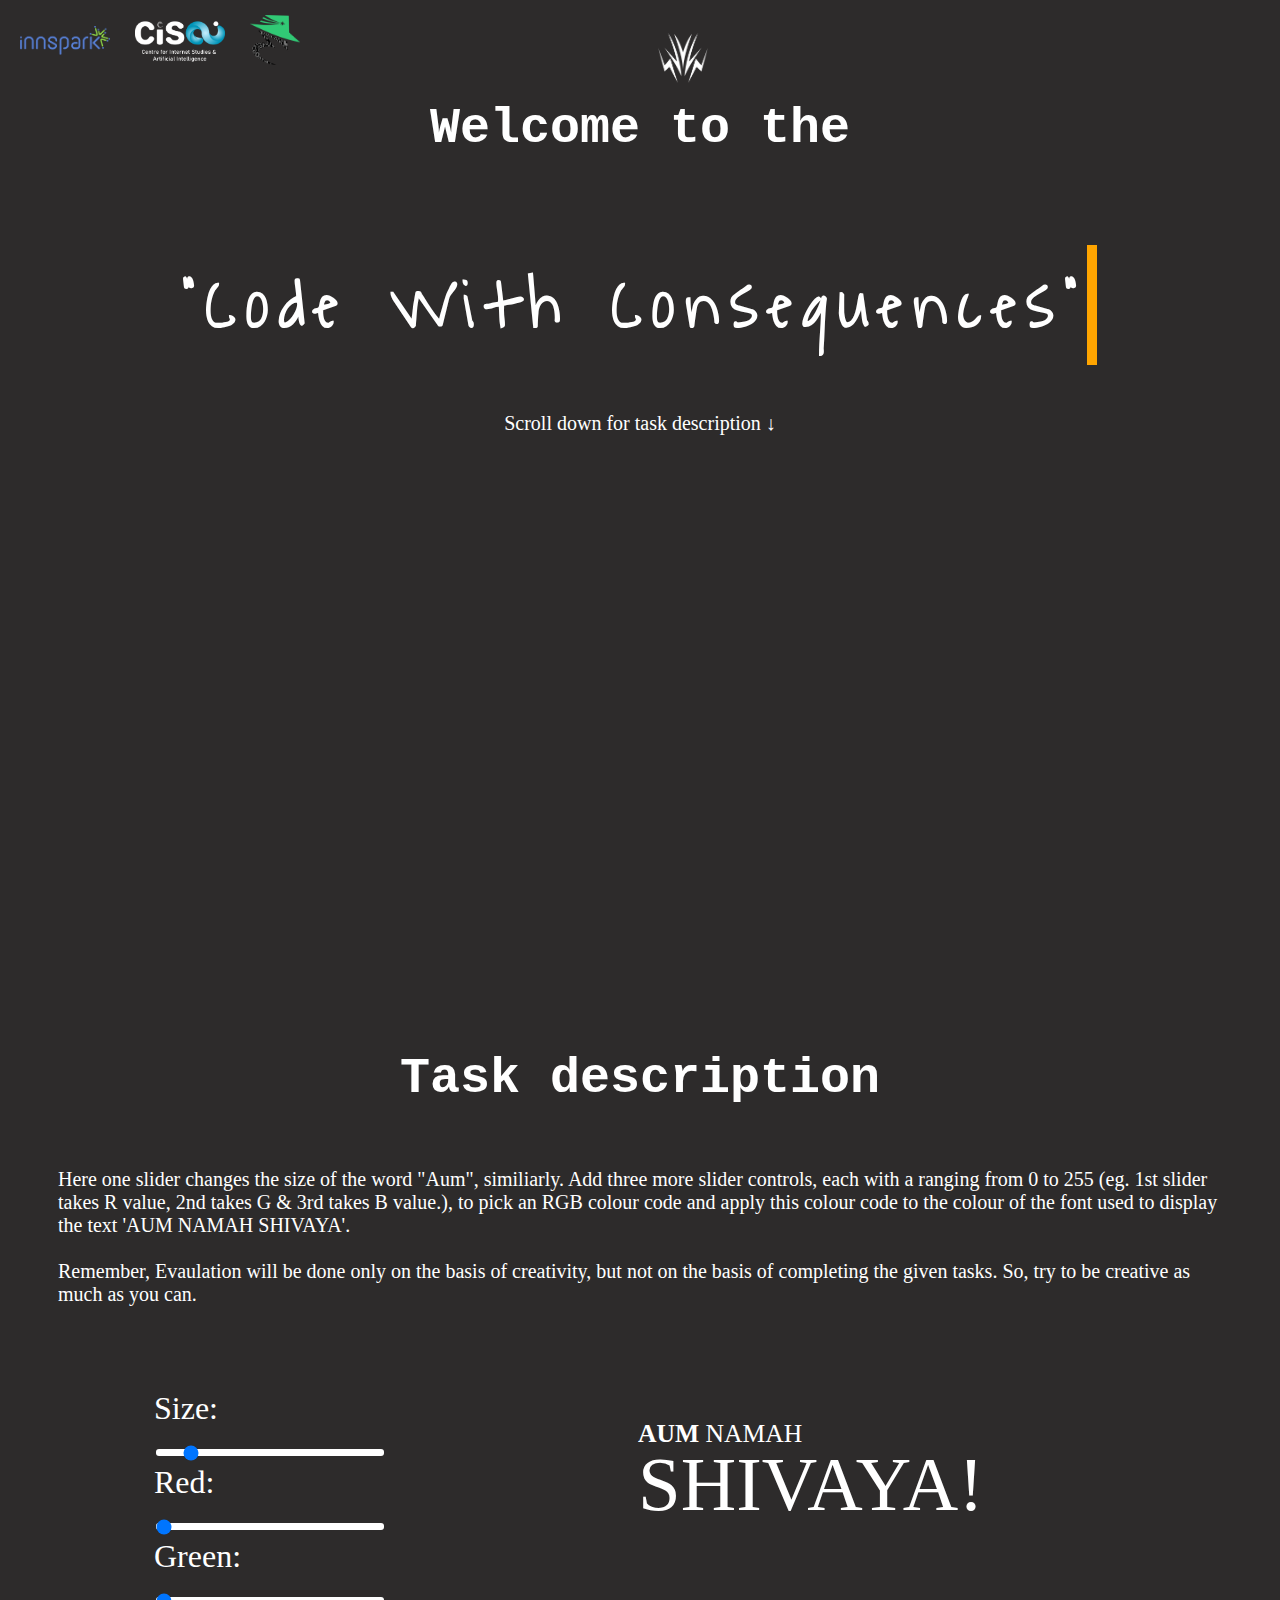
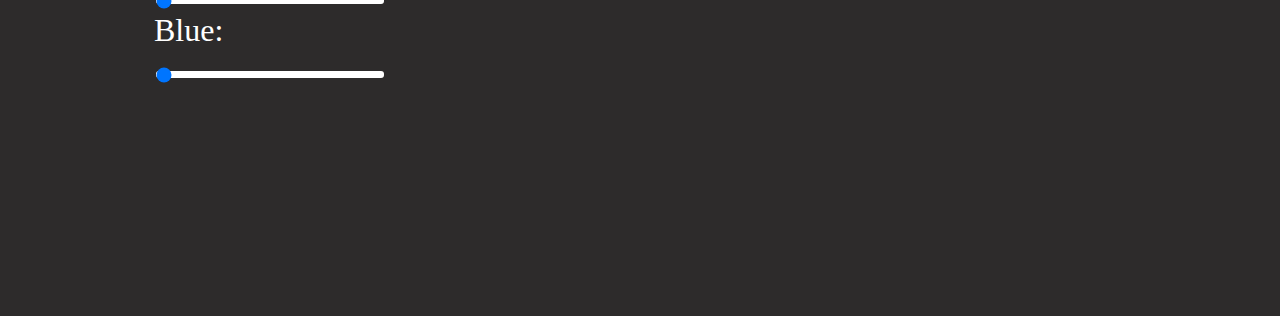
<file: Code-With-Consequences-prelims-SAVIN/Task-02/index.html>
<!DOCTYPE html>
<head>
  <link rel="stylesheet" href="style.css">
  <link href="https://fonts.googleapis.com/css?family=Waiting+for+the+Sunrise" rel="stylesheet" type="text/css"/>
</head>
<body>
   <header>
    <nav>
      <div class="first-logo">
        <img src="imgs/innspark.png" alt="" class="cisai">
        <img src="imgs/CISAI logo_v3.png" alt="" class="cisai">
        <img src="imgs/c_cube.png" alt="" class="vidyut">
    </div>
    <div class="second-logo">
        <img src="imgs/vidyut.png" alt="" class="vidyut">
    </div>
    </nav>
  </header>
  <section class="first">
    <h2>Welcome to the</h2>
    <div class="typewriter">
      <h1>"Code With Consequences"</h1>
    </div>
    <span>Scroll down for task description ↓</span>
  </section>
  <section class="second">
    <h2>Task description</h2>
    <p>
        Here one slider changes the size of the word "Aum", similiarly.
        Add three more slider controls, each with a ranging from 0 to 255 (eg. 1st slider takes R value, 2nd takes G & 3rd takes B value.), to pick an RGB colour code and apply this colour code to the colour of the font used to display the text 'AUM NAMAH SHIVAYA'.
        <br><br>
        Remember, Evaulation will be done only on the basis of creativity, but not on the basis of completing the given tasks. So, try to be creative as much as you can.
    </p>
    <div class="main">
      <div id="color-sliders">
        <div>
          <label for="blue-slider">Size:</label>
          <input type="range" class="savin-slider" id="slider" min="1" max="9" value=2 onchange="update(this.value);">
        </div>
        <div>
          <label for="red-slider">Red:</label>

<!--          Todo: Add a slider here (Note: id="red-slider")-->

          <input type="range" class="savin-slider" id="red-slider" min="0" max="255" value="0">

        </div>
        <div>
          <label for="green-slider">Green:</label>
<!--          Todo: Add a slider here (Note: id="green-slider")-->
          <input type="range" class="savin-slider" id="green-slider" min="0" max="255" value="0">
        </div>
        <div>
          <label for="blue-slider">Blue:</label>
<!--          Todo: Add a slider here (Note: id="blue-slider")-->
          <input type="range" class="savin-slider" id="blue-slider" min="0" max="255" value="0">
        </div>
      </div>
      <div id="wrapper">
        <div>
          <span id="work">AUM </span><span id="life">NAMAH</span>
        </div>
        <div id="balance">SHIVAYA!</div>
      </div>
  </div>

  </section>
  <script  src="C:\Users\NIVAS\OneDrive\Documents\code with consequencies\Code-With-Consequences-prelims-main\Task-02\script.js"></script>
</body>
</html>
</file>
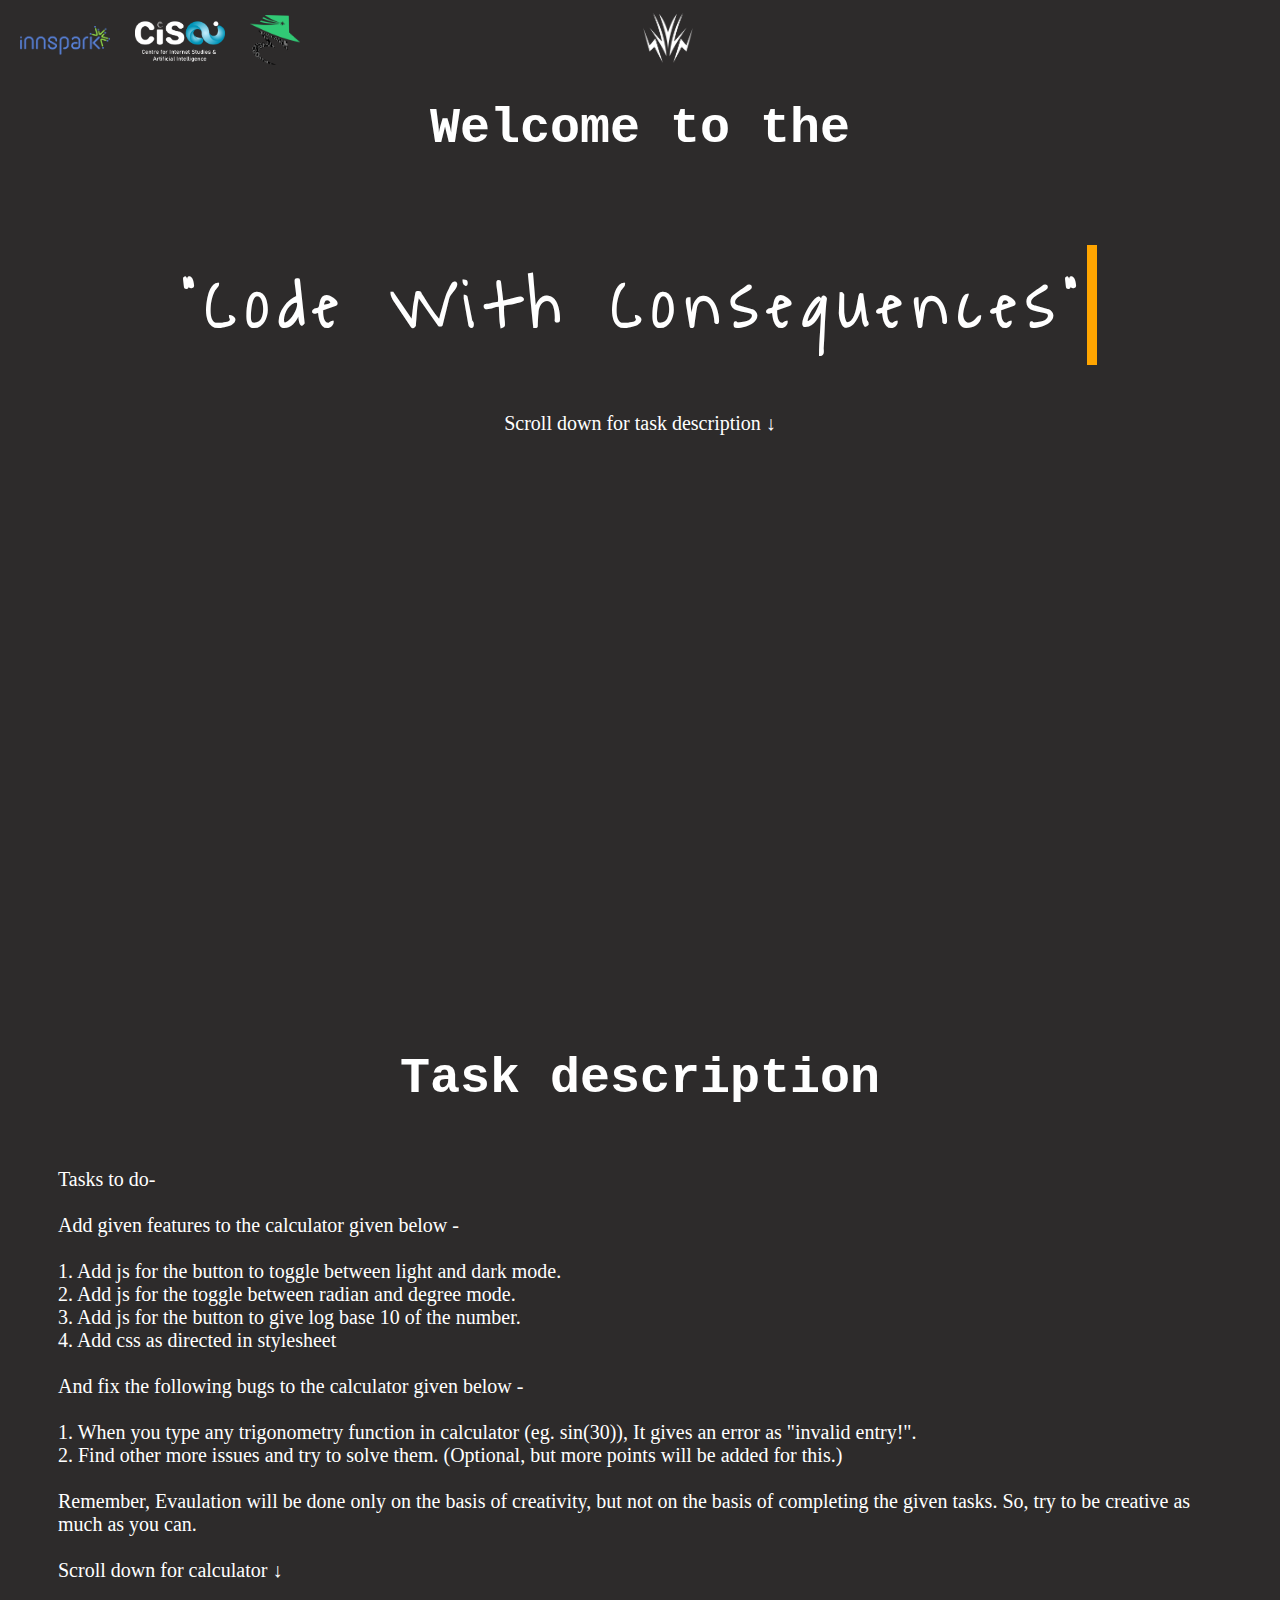
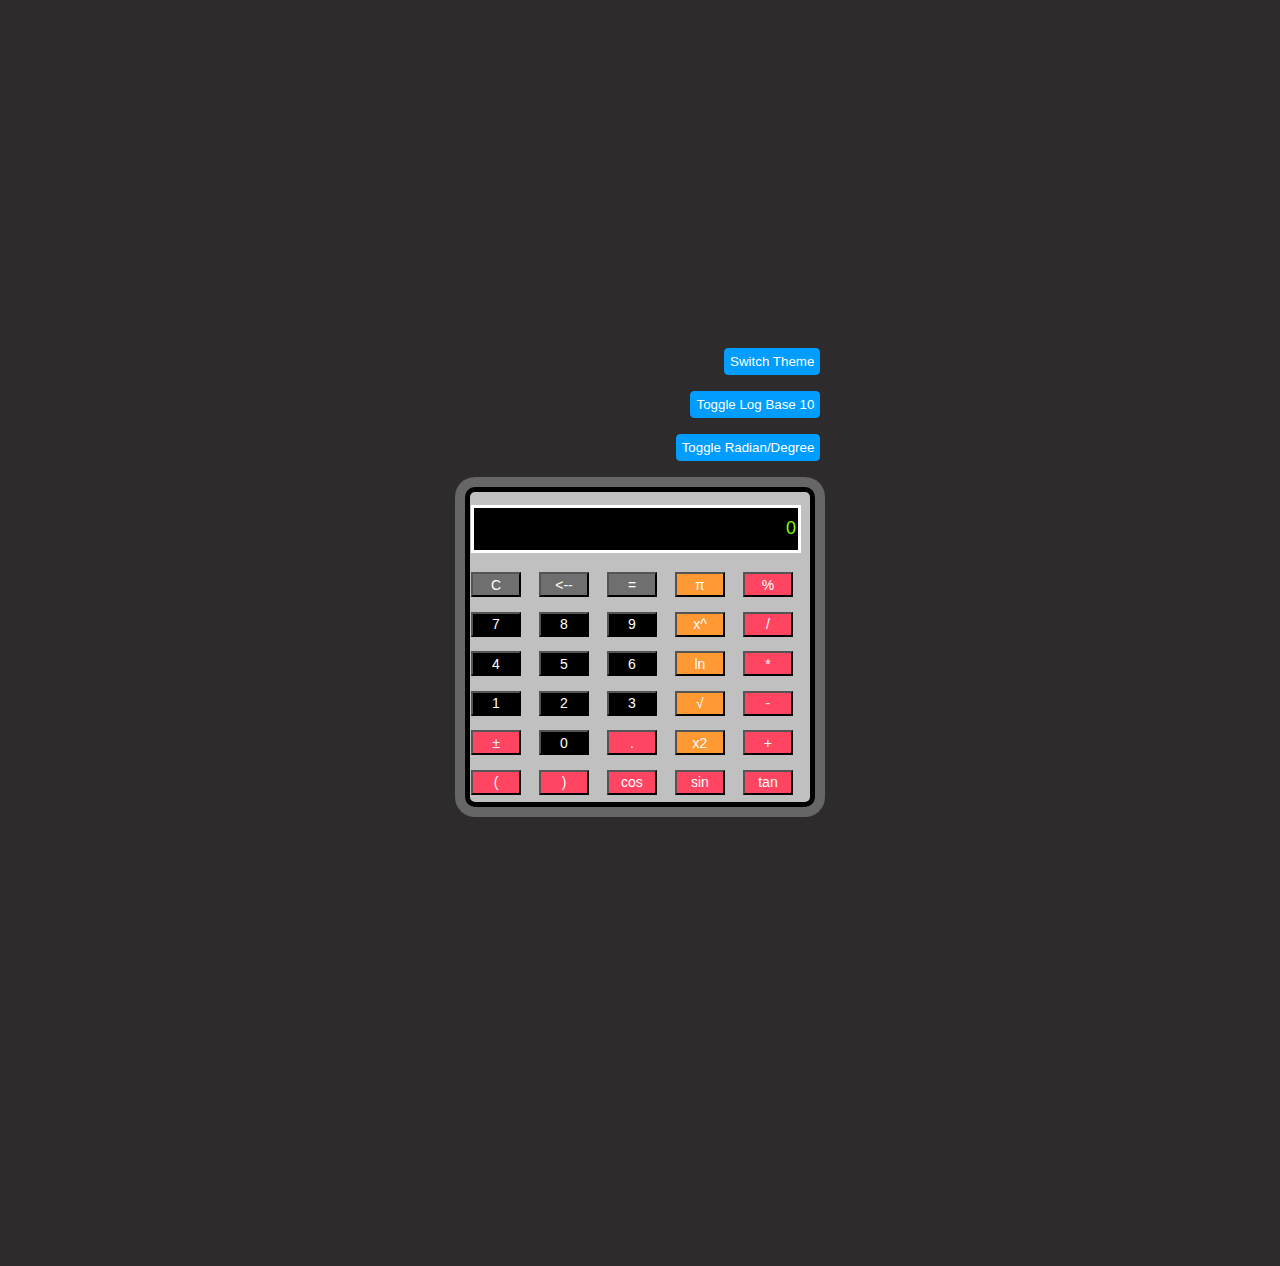
<file: Code-With-Consequences-prelims-SAVIN/Task-03/index.html>
<!DOCTYPE html>

<head>
  <link rel="stylesheet" href="style.css">
  <link href="https://fonts.googleapis.com/css?family=Waiting+for+the+Sunrise" rel="stylesheet" type="text/css" />
</head>

<body>
  <header>
    <nav>
      <div class="first-logo">
        <img src="imgs/innspark.png" alt="" class="cisai">
        <img src="imgs/CISAI logo_v3.png" alt="" class="cisai">
        <img src="imgs/c_cube.png" alt="" class="vidyut">
      </div>
      <div class="second-logo">
        <img src="imgs/vidyut.png" alt="" class="vidyut">
      </div>
    </nav>
  </header>
  <section class="first">
    <h2>Welcome to the</h2>
    <div class="typewriter">
      <h1>"Code With Consequences"</h1>
    </div>
    <span>Scroll down for task description ↓</span>
  </section>
  <section class="second">
    <h2>Task description</h2>
    <p>
      Tasks to do-<br> <br>
      Add given features to the calculator given below - <br>
      <br>
      1. Add js for the button to toggle between light and dark mode.<br>
      2. Add js for the toggle between radian and degree mode.<br>
      3. Add js for the button to give log base 10 of the number.<br>
      4. Add css as directed in stylesheet <br><br>
      And fix the following bugs to the calculator given below -<br><br>
      1. When you type any trigonometry function in calculator (eg. sin(30)), It gives an error as "invalid entry!".<br>
      2. Find other more issues and try to solve them. (Optional, but more points will be added for this.)
      <br><br>
      Remember, Evaulation will be done only on the basis of creativity, but not on the basis of completing the given
      tasks. So, try to be creative as much as you can.
      <br><br>
      Scroll down for calculator ↓
    </p>
  </section>
  <section class="wrapper">
    <div class="wrap">
      <div>
        <input type="button" value="Switch Theme" class="themeSwitchButton" onclick="switchTheme()">
      </div>
      <div>
        <input type="button" value="Toggle Log Base 10" class="themeSwitchButton" onclick="toggleLog()">
      </div>
      <div>
        <input type="button" value="Toggle Radian/Degree" class="themeSwitchButton" onclick="toggleRad()">
      </div>
    </div>
    <form name="sci-calc">
      <table class="calculator" cellspacing="0" cellpadding="1">
        <tr>
          <td colspan="5"><input id="display" name="display" value="0" size="28" maxlength="25"></td>
        </tr>
        <tr>
          <td><input type="button" class="btnTop" name="btnTop" value="C" onclick="this.form.display.value=  0 "></td>
          <td><input type="button" class="btnTop" name="btnTop" value="<--" onclick="deleteChar(this.form.display)">
          </td>
          <td><input type="button" class="btnTop" name="btnTop" value="="
              onclick="if(checkNum(this.form.display.value)) { compute(this.form) }"></td>
          <td><input type="button" class="btnOpps" name="btnOpps" value="&#960;"
              onclick="addChar(this.form.display,'3.14159265359')"></td>
          <td><input type="button" class="btnMath" name="btnMath" value="%" onclick=" percent(this.form.display)"></td>
        </tr>
        <tr>
          <td><input type="button" class="btnNum" name="btnNum" value="7" onclick="addChar(this.form.display, '7')">
          </td>
          <td><input type="button" class="btnNum" name="btnNum" value="8" onclick="addChar(this.form.display, '8')">
          </td>
          <td><input type="button" class="btnNum" name="btnNum" value="9" onclick="addChar(this.form.display, '9')">
          </td>
          <td><input type="button" class="btnOpps" name="btnOpps" value="x&#94;"
              onclick="if(checkNum(this.form.display.value)) { exp(this.form) }"></td>
          <td><input type="button" class="btnMath" name="btnMath" value="/" onclick="addChar(this.form.display, '/')">
          </td>
        <tr>
          <td><input type="button" class="btnNum" name="btnNum" value="4" onclick="addChar(this.form.display, '4')">
          </td>
          <td><input type="button" class="btnNum" name="btnNum" value="5" onclick="addChar(this.form.display, '5')">
          </td>
          <td><input type="button" class="btnNum" name="btnNum" value="6" onclick="addChar(this.form.display, '6')">
          </td>
          <td><input type="button" class="btnOpps" name="btnOpps" id="log" value="ln"
              onclick="if(checkNum(this.form.display.value)) { ln(this.form) }"></td>
          <td><input type="button" class="btnMath" name="btnMath" value="*" onclick="addChar(this.form.display, '*')">
          </td>
        </tr>
        <tr>
          <td><input type="button" class="btnNum" name="btnNum" value="1" onclick="addChar(this.form.display, '1')">
          </td>
          <td><input type="button" class="btnNum" name="btnNum" value="2" onclick="addChar(this.form.display, '2')">
          </td>
          <td><input type="button" class="btnNum" name="btnNum" value="3" onclick="addChar(this.form.display, '3')">
          </td>
          <td><input type="button" class="btnOpps" name="btnOpps" value="&radic;"
              onclick="if(checkNum(this.form.display.value)) { sqrt(this.form) }"></td>
          <td><input type="button" class="btnMath" name="btnMath" value="-" onclick="addChar(this.form.display, '-')">
          </td>
        </tr>
        <tr>
          <td><input type="button" class="btnMath" name="btnMath" value="&#177" onclick="changeSign(this.form.display)">
          </td>
          <td><input type="button" class="btnNum" name="btnNum" value="0" onclick="addChar(this.form.display, '0')">
          </td>
          <td><input type="button" class="btnMath" name="btnMath" value="&#46;"
              onclick="addChar(this.form.display, '&#46;')"></td>
          <td><input type="button" class="btnOpps" name="btnOpps" value="x&#50;"
              onclick="if(checkNum(this.form.display.value)) { square(this.form) }"></td>
          <td><input type="button" class="btnMath" name="btnMath" value="+" onclick="addChar(this.form.display, '+')">
          </td>
        </tr>
        <tr>
          <td><input type="button" class="btnMath" name="btnMath" value="(" onclick="addChar(this.form.display, '(')">
          </td>
          <td><input type="button" class="btnMath" name="btnMath" value=")" onclick="addChar(this.form.display,')')">
          </td>
          <td><input type="button" class="btnMath" name="btnMath" value="cos"
              onclick="if(checkNum(this.form.display.value)) { cos(this.form) }">
          </td>
          <td><input type="button" class="btnMath" name="btnMath" value="sin"
              onclick="if(checkNum(this.form.display.value)) { sin(this.form) }">
          </td>
          <td><input type="button" class="btnMath" name="btnMath" value="tan"
              onclick="if(checkNum(this.form.display.value)) { tan(this.form) }">
          </td>
        </tr>
        </tabel>
    </form>
  </section>
  <script src="script.js"></script>
</body>

</html>
</file>
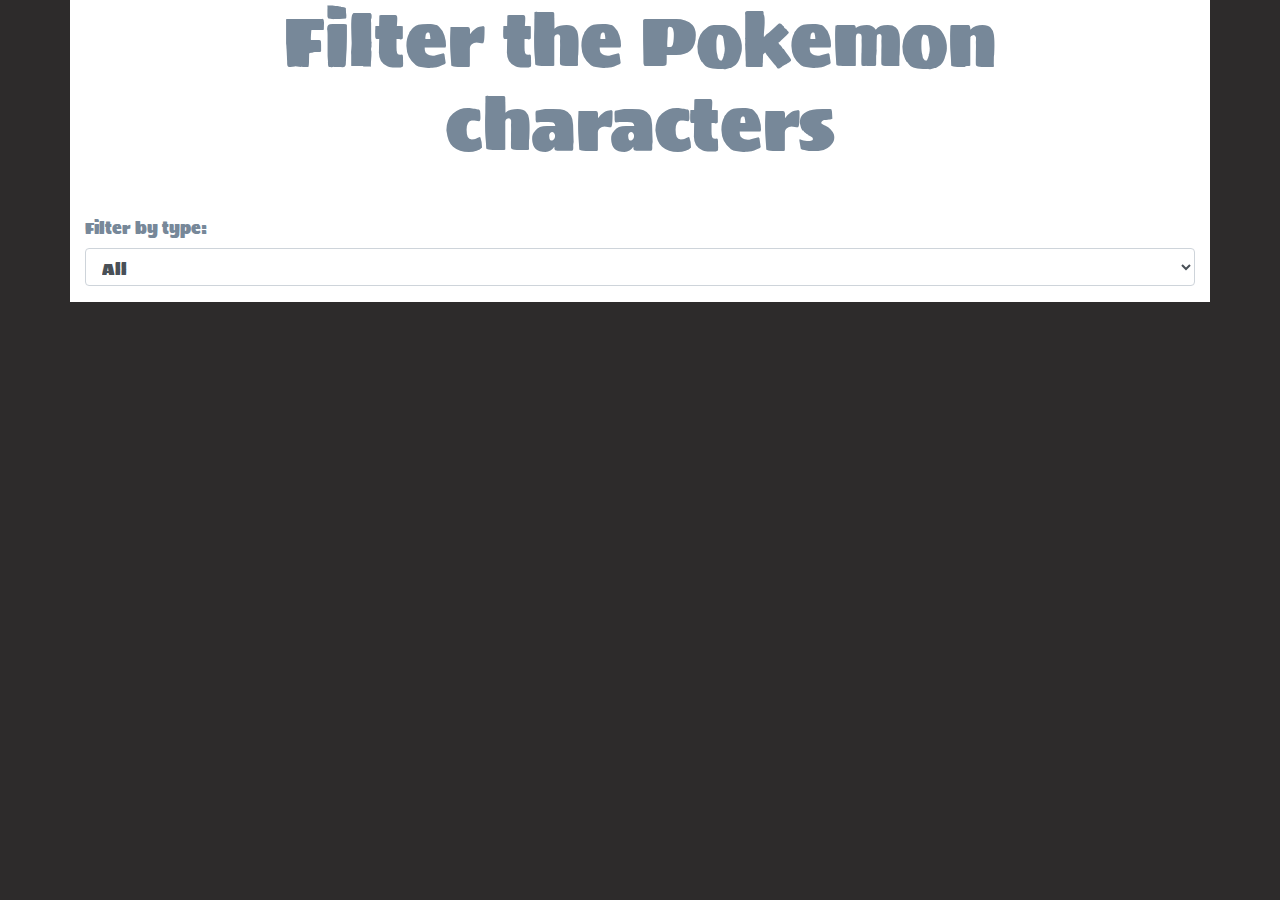
<file: Code-With-Consequences-prelims-SAVIN/Task-04/index.html>
<!DOCTYPE html>
<html>
  <head>
    <meta charset="UTF-8">
    <title>Pokemon</title>
    <link  rel="stylesheet" href="https://stackpath.bootstrapcdn.com/bootstrap/4.5.0/css/bootstrap.min.css">
    <link rel="preconnect" href="https://fonts.googleapis.com">
    <link rel="preconnect" href="https://fonts.gstatic.com" crossorigin>
    <link href="https://fonts.googleapis.com/css2?family=Sigmar&display=swap" rel="stylesheet">
    <link rel = "stylesheet" href="style.css">
  </head>
  <body>
    <div class="container">
      <h1 class="text-center mb-5">Filter the Pokemon characters</h1>
      <div class="form-group">
        <label for="type-select">Filter by type:</label>
        <select id="type-select" class="form-control">
          <option value="">All</option>
          <option value="normal">Normal</option>
          <option value="fire">Fire</option>
          <option value="water">Water</option>
          <option value="grass">Grass</option>
          <option value="electric">Electric</option>
          <option value="ice">Ice</option>
          <option value="fighting">Fighting</option>
          <option value="poison">Poison</option>
          <option value="ground">Ground</option>
          <option value="flying">Flying</option>
          <option value="psychic">Psychic</option>
          <option value="bug">Bug</option>
          <option value="rock">Rock</option>
          <option value="ghost">Ghost</option>
          <option value="dragon">Dragon</option>
          <option value="dark">Dark</option>
          <option value="steel">Steel</option>
          <option value="fairy">Fairy</option>
        </select>
      </div>
      <div id="pokemon-list" class="row"></div>
    </div>

    <div id="pokemon-modal" class="modal fade" tabindex="-1" role="dialog">
      <div class="modal-dialog" role="document">
        <div class="modal-content">
          <div class="modal-header">
            <h5 class="modal-title">Pokemon Details</h5>
            <button type="button" class="close" data-dismiss="modal" aria-label="Close">
              <span aria-hidden="true">&times;</span>
            </button>
          </div>
          <div class="modal-body"></div>
        </div>
      </div>
    </div>

    <script src="script.js"></script>
  </body>
</html>
</file>
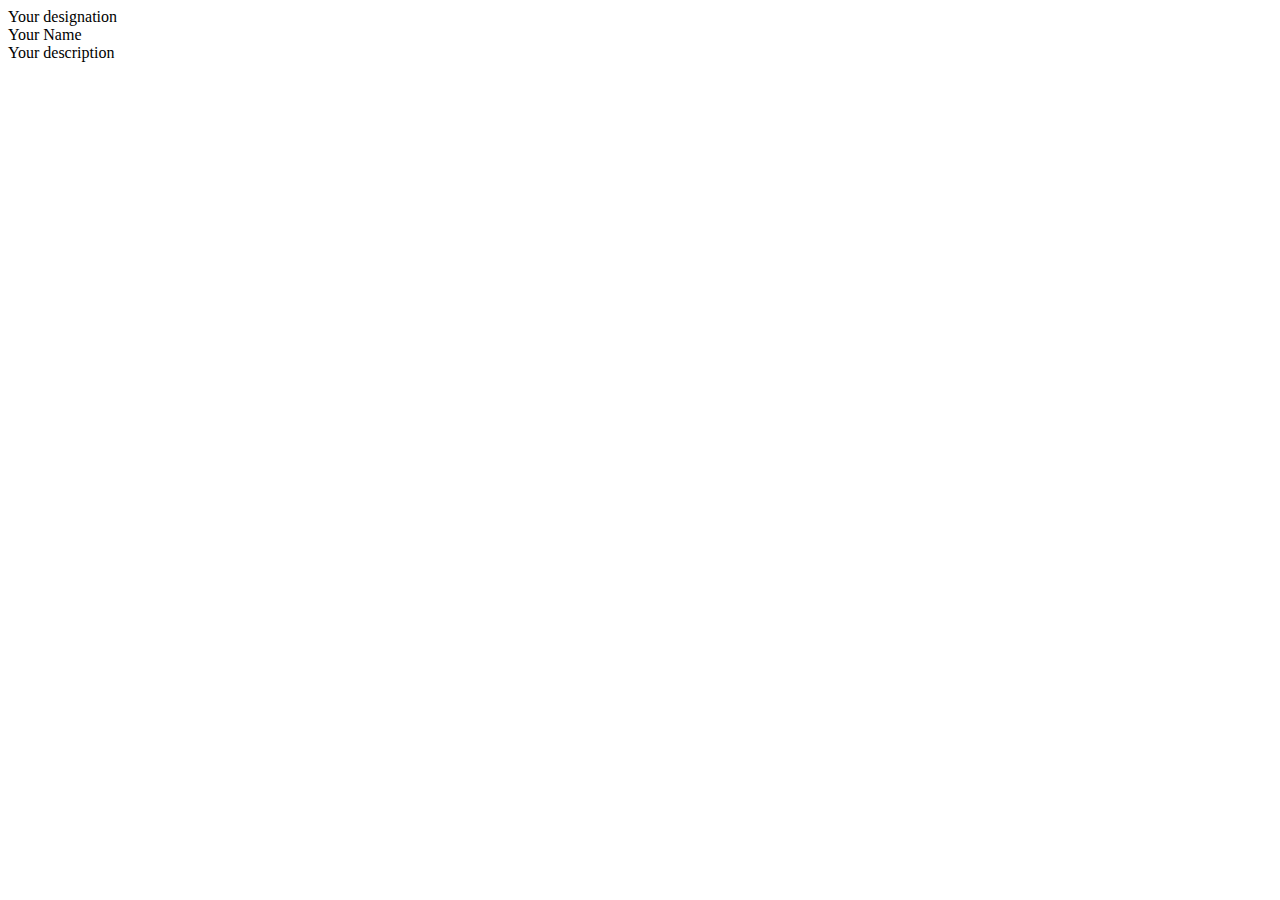
<file: Code-With-Consequences-prelims-SAVIN/Task-01/Code/index.html>
<!DOCTYPE html>
<html lang="en">
<head>
    <meta charset="UTF-8">
    <meta http-equiv="X-UA-Compatible" content="IE=edge">
    <meta name="viewport" content="width=device-width, initial-scale=1.0">
<!--    Todo: link the stylesheet -->
    <title>Profile</title>
</head>
<body class="body">
    <div class="card">
        <div class="img-avatar">
<!--            Todo: insert an image here and write css for the same -->
        </div>
        <div class="card-text">
            <div class="profile-image"></div>
            <div class="title-total">
                <div class="title">Your designation</div>
                <span class="name">Your Name </span>
                <div class="desc">
                    Your description
                </div>
<!--                Todo: add next and previous buttons here and write css for them -->
            </div>
        </div>
    </div>
</body>
</html>
</file>
<file: Code-With-Consequences-prelims-SAVIN/Task-02/style.css>
@font-face {
    font-family: "Inconsolata";
    src: url("https://ggayane.github.io/css-experiments/Inconsolata-VF.ttf");
    font-weight: 100 900;
    font-stretch: 50% 200%;
  }

body {
    height: 100%;
    color: #FFFFFF;
    font-size: 8em;
    font-family: 'Inconsolata';
  }

.cursor {
    left: 0;
    top: 0;
    width: 10px;
    height: 10px;
    background-color: #f44336;
    position: absolute;
    border-radius: 5px;
  }

.cursor__follower {
    transition: transform .4s;
    width: 6px;
    height: 6px;
  }


.vidyut {
    width: 50px;
    height: 50px;
  }

.cisai {
    width: 90px;
  }


nav {
    position: fixed;
    top: 0;
    left: 0;
    height: 80px;
    background-color: #2d2b2b;
    display: flex;
    align-items: center;
    padding: 0 20px;
    z-index: 999;
    width: 100vw;
  }

.first-logo {
    display: flex;
    gap: 25px;
    align-items: center;
    flex-grow: 2;
  }

.second-logo {
    flex-grow: 3.3;
  }

html {
    text-decoration: none;
    background-color: #2d2b2b;
  }

.typewriter h1 {
    color: #fff;
    font-family: 'Waiting for the Sunrise', cursive;
    overflow: hidden;
    border-right: .15em solid orange;
    white-space: nowrap;
    letter-spacing: .15em;
    animation:
      typing 3.5s steps(30, end),
      blink-caret .5s step-end infinite;
  }

@keyframes typing {
    from { width: 0 }
    to { width: 100% }
  }

@keyframes blink-caret {
    from, to { border-color: transparent }
    50% { border-color: red }
  }

section {
    padding-top: 50px;
    padding-left: 50px;
    padding-right: 50px;
    align-items: center;
    display: flex;
    flex-direction: column;
    color: #ffff;
    height: 100vh;
  }

.first {
    cursor: none;
  }

h1 {
    font-size: 70px;
  }

h2 {
    font-family: monospace;
    font-size: 50px;
  }

span, p {
    font-size: 20px;
  }

#wrapper {
    /* width: 90vw; */
    color: rgb(255,255,255);
    height: 180px;
    margin-left: 2em;
}

#work {
    font-size: 0.2em;
    font-weight:900;
}

#life {
    font-size: 0.2em;
    font-weight:100;
}

#balance {
   font-size: 0.6em;
   line-height: 0.3em;
   font-weight: 400;
}

.main {
  display: flex;
  width: 100%;
}

.savin-slider{
  -webkit-appearance:none;
  width: 100%;
  height: 7px;
  border-radius: 3px;
}
#color-sliders {
  font-size: 2rem;
  padding-top: 2em;
  padding-left: 3em;

}

::-webkit-scrollbar-thumb {
    background-color: #d6dee1;
    border-radius: 20px;
    border: 6px solid transparent;
    background-clip: content-box;


  }


  ::-webkit-scrollbar-thumb {
    background-color: #d6dee1;
    border-radius: 20px;
  }

  ::-webkit-scrollbar-thumb {
    background-color: #d6dee1;
  }

  ::-webkit-scrollbar-track {
    background-color: transparent;
  }

  ::-webkit-scrollbar {
  width: 20px;
}
</file>
<file: Code-With-Consequences-prelims-SAVIN/Task-03/style.css>
body {
  height: 100%;
}

::-webkit-scrollbar-thumb {
  background-color: #d6dee1;
  border-radius: 20px;
  border: 6px solid transparent;
  background-clip: content-box;
}

::-webkit-scrollbar-thumb {
  background-color: #d6dee1;
  border-radius: 20px;
}

::-webkit-scrollbar-thumb {
  background-color: #d6dee1;
}

::-webkit-scrollbar-track {
  background-color: transparent;
}

::-webkit-scrollbar {
  width: 20px;
}

.cursor {
  left: 0;
  top: 0;
  width: 10px;
  height: 10px;
  background-color: #f44336;
  position: absolute;
  border-radius: 5px;
}

.cursor__follower {
  transition: transform 0.4s;
  width: 6px;
  height: 6px;
}

.vidyut {
  width: 50px;
  height: 50px;
}

.cisai {
  width: 90px;
}

nav {
  position: fixed;
  top: 0;
  left: 0;
  height: 80px;
  background-color: #2d2b2b;
  display: flex;
  align-items: center;
  padding: 0 20px;
  z-index: 999;
  width: -webkit-fill-available;
}

.first-logo {
  display: flex;
  gap: 25px;
  align-items: center;
  flex-grow: 2;
}

.second-logo {
  flex-grow: 3.3;
}

html {
  text-decoration: none;
  background-color: #2d2b2b;
  display: flex;
  justify-content: center;
  align-items: center;
}

.typewriter h1 {
  color: #fff;
  font-family: "Waiting for the Sunrise", cursive;
  overflow: hidden;
  border-right: 0.15em solid orange;
  white-space: nowrap;
  letter-spacing: 0.15em;
  animation: typing 3.5s steps(30, end), blink-caret 0.5s step-end infinite;
}

@keyframes typing {
  from {
    width: 0;
  }
  to {
    width: 100%;
  }
}

@keyframes blink-caret {
  from,
  to {
    border-color: transparent;
  }
  50% {
    border-color: red;
  }
}

section {
  padding-top: 50px;
  padding-left: 50px;
  padding-right: 50px;
  align-items: center;
  display: flex;
  flex-direction: column;
  color: #ffff;
  height: 100vh;
}

.first {
  cursor: none;
}

h1 {
  font-size: 70px;
}

h2 {
  font-family: monospace;
  font-size: 50px;
}

span,
p {
  font-size: 20px;
}

.calculator {
  width: 350px;
  height: 320px;
  background-color: #c0c0c0;
  box-shadow: 0px 0px 0px 10px #666;
  border: 5px solid black;
  border-radius: 10px;
}
#display {
  width: 320px;
  height: 40px;
  text-align: right;
  background-color: black;
  border: 3px solid white;
  font-size: 18px;
  left: 2px;
  top: 2px;
  color: #7fff00;
}
.btnTop {
  color: white;
  background-color: #6f6f6f;
  font-size: 14px;
  margin: auto;
  width: 50px;
  height: 25px;
}
.btnNum {
  color: white;
  background-color: black;
  font-size: 14px;
  margin: auto;
  width: 50px;
  height: 25px;
}
.btnMath {
  color: white;
  background-color: #ff4561;
  font-size: 14px;
  margin: auto;
  width: 50px;
  height: 25px;
}
.btnOpps {
  color: white;
  background-color: #ff9933;
  font-size: 14px;
  margin: auto;
  width: 50px;
  height: 25px;
}

.wrap {
  display: flex;
  flex-direction: column;
  align-items: end;
  margin-right: 1.5rem;
}

.themeSwitchButton {
  border-radius: 5px;
  background-color: #474646;
  color: #c5c5c5;
  border: none;
  box-shadow: #2d2b2b;
  padding: 2px 7px;
  margin-bottom: 1rem;
}

/Todo: write css for .themeSwitchButton:hover/

/Todo: postion the wrapper for the buttons to position them on the left side of the calculator/


.dark {
  background-color: #2d2b2b;
}

.darkBtnTop {
  background-color: #6a6969;
  color: #dad7d7;
}

.darkBtnNum {
  background-color: #2d2b2b;
  color: #dad7d7;
}

.darkBtnColorGeneric {
  color: #f1f0f0;
}

.log {
  background-color: #675555;
}

.dark-theme
{
  color: white;
  background-color: rgb(12, 10, 10);
}

.themeSwitchButton{
  padding: 5px 5px;
  background-color: #009dff;
  border: solid 1px #009dff;
  color: white;
  border-radius: 4px;
  cursor: pointer;
  transition: 0.3s;
  align-items: center;
  position: relative;
  left: 120px;
  bottom: 10px;
}

.themeSwitchButton:hover{
  background-color: #0086d8;
}
</file>
<file: Code-With-Consequences-prelims-SAVIN/Task-04/style.css>
html{
  background-color: aliceblue;
}

.container{
  color: lightslategrey;
  font-family: 'Sigmar', cursive;
}

.card {
    border: solid 1px;
  }

  .card-img-top {
    height: 200px;
    object-fit: contain;
  }

  .modal-body img {
    max-width: 100%;
    height: auto;
  }

nav {
  position: fixed;
  top: 0;
  left: 0;
  height: 80px;
  background-color: #2d2b2b;
  display: flex;
  align-items: center;
  padding: 0 20px;
  z-index: 999;
  width: -webkit-fill-available;
}

.first-logo {
  display: flex;
  gap: 25px;
  align-items: center;
  flex-grow: 2;
}

.second-logo {
  flex-grow: 3.3;
}

html {
  text-decoration: none;
  background-color: #2d2b2b;
  display: flex;
  justify-content: center;
  align-items: center;
}

.typewriter h1 {
  color: #fff;
  font-family: 'Waiting for the Sunrise', cursive;
  overflow: hidden;
  border-right: .15em solid orange;
  white-space: nowrap;
  letter-spacing: .15em;
  animation:
    typing 3.5s steps(30, end),
    blink-caret .5s step-end infinite;
}

@keyframes typing {
  from { width: 0 }
  to { width: 100% }
}

@keyframes blink-caret {
  from, to { border-color: transparent }
  50% { border-color: red }
}

section {
  padding-top: 50px;
  padding-left: 50px;
  padding-right: 50px;
  align-items: center;
  display: flex;
  flex-direction: column;
  color: #ffff;
  height: 100vh;
}

.first {
  cursor: none;
}

h1 {
  font-size: 70px;
}

h2 {
  font-family: monospace;
  font-size: 50px;
}

span, p {
  font-size: 20px;
}
</file>
